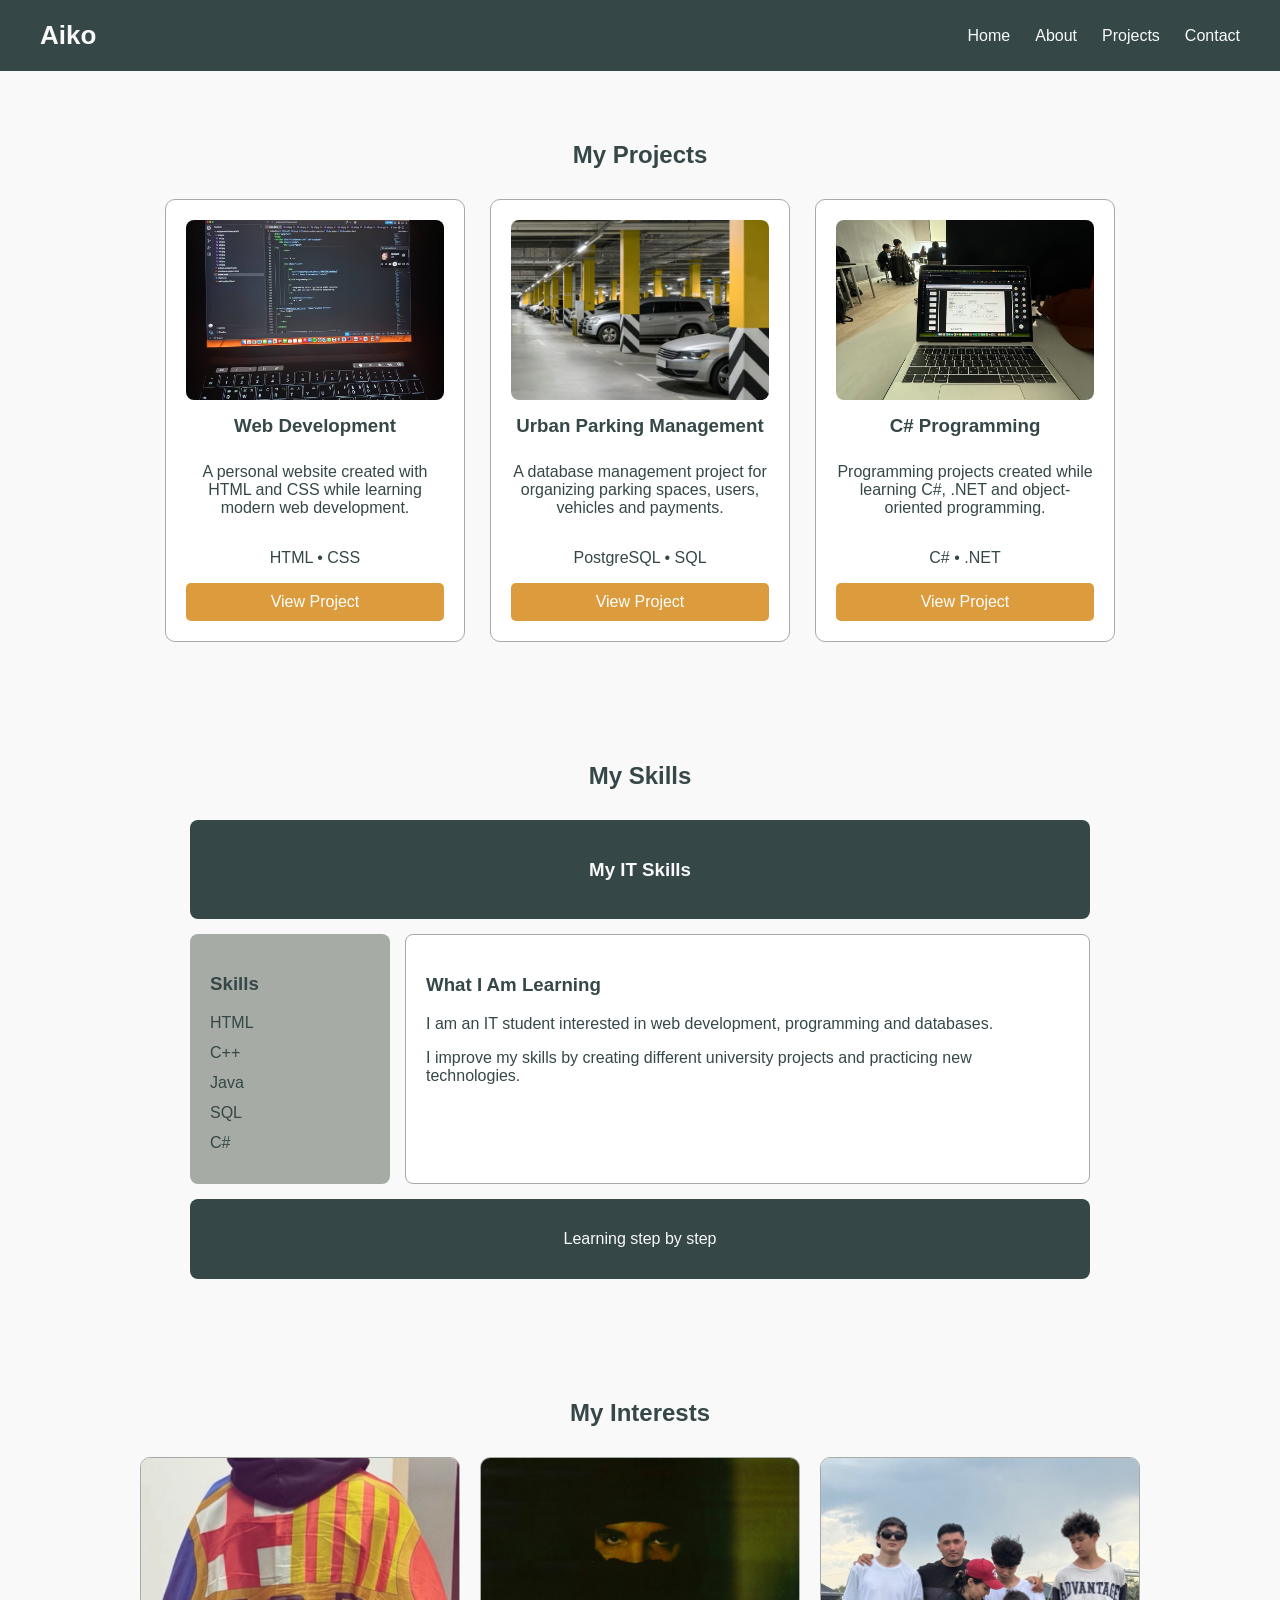
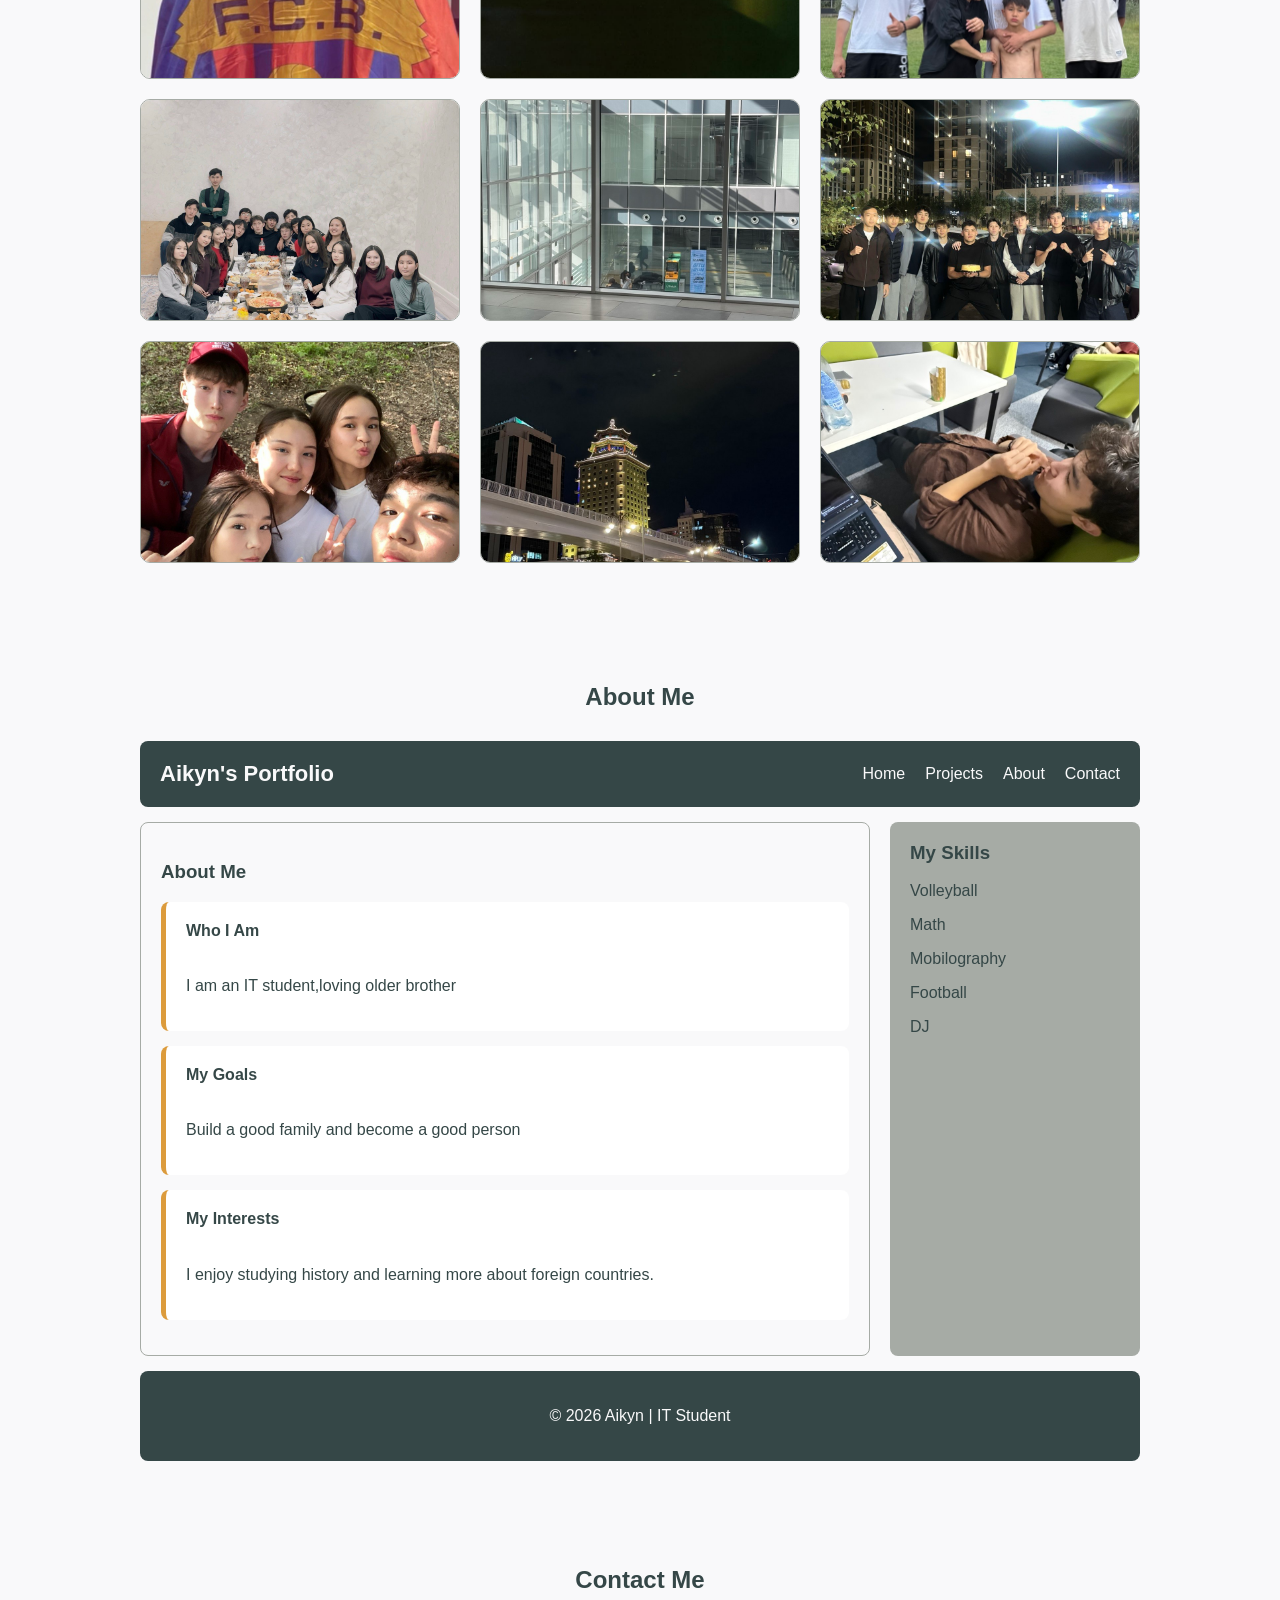
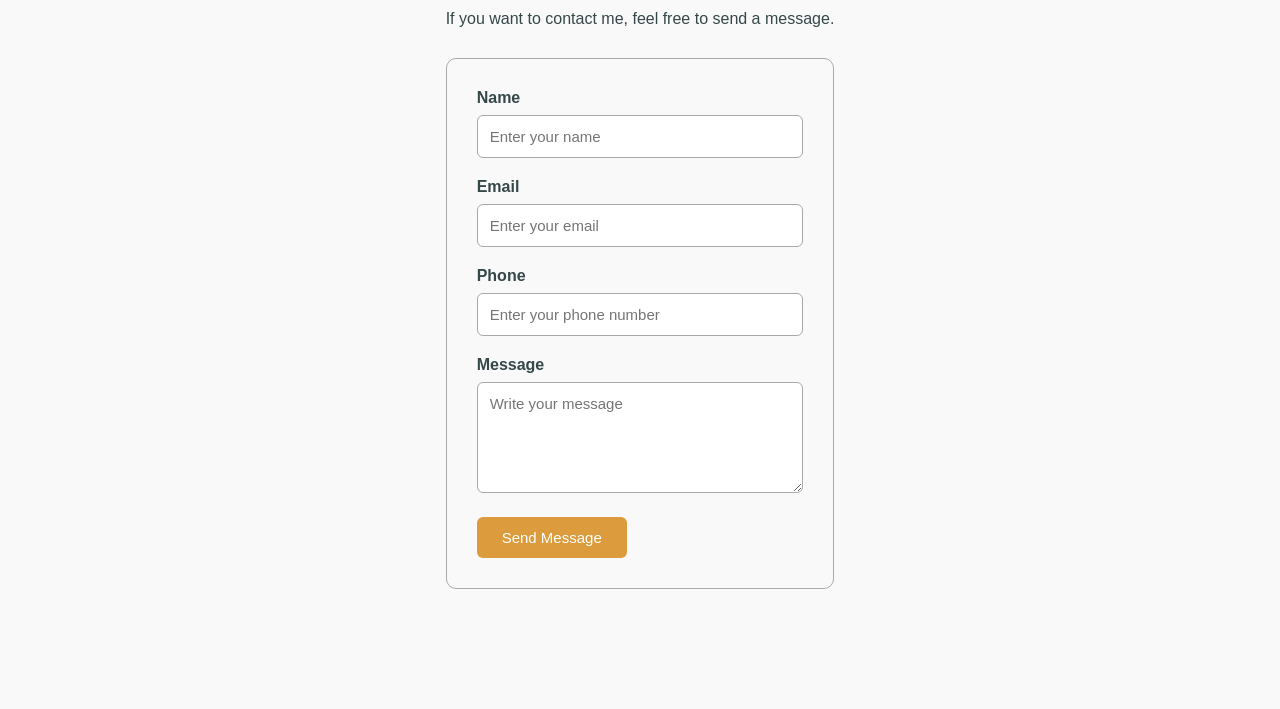
<file: index.html>
<!DOCTYPE html>
<html lang="en">

<head>
    <meta charset="UTF-8">
    <meta name="viewport" content="width=device-width, initial-scale=1.0">

    <title>Aikyn Portfolio</title>

    <link rel="stylesheet" href="style.css">
</head>

<body>
    <header class="navbar" id="home">

        <div class="logo">
            Aiko
        </div>

        <nav>
            <a href="#home">Home</a>
            <a href="#about">About</a>
            <a href="#projects">Projects</a>
            <a href="#contact">Contact</a>
        </nav>

    </header>

<section class="cards-section" id="projects">

    <h2>My Projects</h2>

    <div class="cards">

        <div class="card">

            <img
                src="images/p1.jpg"
                alt="Web Development Project">

            <h3>Web Development</h3>

            <p>
                A personal website created with HTML and CSS
                while learning modern web development.
            </p>

            <p class="project-tech">
                HTML • CSS
            </p>

           <a href="web-project.html" class="project-button">
           View Project
            </a>
        </div>

        <div class="card">

            <img
                src="images/p2.webp"
                alt="Urban Parking Management Project">

            <h3>Urban Parking Management</h3>

            <p>
                A database management project for organizing
                parking spaces, users, vehicles and payments.
            </p>

            <p class="project-tech">
                PostgreSQL • SQL
            </p>

        <a href="database-project.html" class="project-button">
         View Project
        </a>
        </div>

        <div class="card">

            <img
                src="images/p3.jpg"
                alt="C Sharp Programming Project">

            <h3>C# Programming</h3>

            <p>
                Programming projects created while learning
                C#, .NET and object-oriented programming.
            </p>

            <p class="project-tech">
                C# • .NET
            </p>

        <a href="csharp-project.html" class="project-button">
         View Project
        </a>
        </div>

    </div>

</section>

    <section class="grid-section">

        <h2>My Skills</h2>

        <div class="grid-layout">

            <header class="grid-header">

                <h3>My IT Skills</h3>

            </header>


            <aside class="grid-sidebar">

                <h3>Skills</h3>

                <p>HTML</p>
                <p>C++</p>
                <p>Java</p>
                <p>SQL</p>
                <p>C#</p>

            </aside>


            <main class="grid-main">

                <h3>What I Am Learning</h3>

                <p>
                    I am an IT student interested in web development,
                    programming and databases.
                </p>

                <p>
                    I improve my skills by creating different
                    university projects and practicing new technologies.
                </p>

            </main>


            <footer class="grid-footer">

                <p>
                    Learning step by step
                </p>

            </footer>

        </div>

    </section>



    <section class="gallery-section">

        <h2>My Interests</h2>

        <div class="gallery">

            <div class="gallery-item">

                <img
                    src="images/a1.jpg"
                    alt="Football">

                <div class="caption">
                    Football
                </div>

            </div>


            <div class="gallery-item">

                <img
                    src="images/a21.jpg"
                    alt="Music">

                <div class="caption">
                    Music
                </div>

            </div>


            <div class="gallery-item">

                <img
                    src="images/a3.jpg"
                    alt="My Family">

                <div class="caption">
                    My family
                </div>

            </div>


            <div class="gallery-item">

                <img
                    src="images/a4.jpg"
                    alt="My class">

                <div class="caption">
                    My class
                </div>

            </div>


            <div class="gallery-item">

                <img
                    src="images/a5.jpg"
                    alt="University">

                <div class="caption">
                    University
                </div>

            </div>


            <div class="gallery-item">

                <img
                    src="images/a6.jpg"
                    alt="Friends">

                <div class="caption">
                    Friends
                </div>

            </div>


            <div class="gallery-item">

                <img
                    src="images/a7.jpg"
                    alt="Home">

                <div class="caption">
                    Home
                </div>

            </div>


            <div class="gallery-item">

                <img
                    src="images/a8.jpg"
                    alt="City">

                <div class="caption">
                    City
                </div>

            </div>


            <div class="gallery-item">

                <img
                    src="images/a9.jpg"
                    alt="Me">

                <div class="caption">
                    Me
                </div>

            </div>

        </div>

    </section>


    <section class="portfolio-section">

        <h2>About Me</h2>

        <div class="portfolio-layout">


            <header class="portfolio-header">

                <div class="portfolio-logo">
                    Aikyn's Portfolio
                </div>

                <nav>

                    <a href="#home">
                        Home
                    </a>

                    <a href="#projects">
                        Projects
                    </a>

                    <a href="#about">
                        About
                    </a>

                    <a href="#contact">
                        Contact
                    </a>

                </nav>

            </header>


            <main class="portfolio-main">


                <div class="projects" id="about">

                    <h3>About Me</h3>


                    <div class="project-card">

                        <h4>Who I Am</h4>

                        <p>
                            I am an IT student,loving older brother 
                        </p>

                    </div>


                    <div class="project-card">

                        <h4>My Goals</h4>

                        <p>
                            Build a good family and become a good person
                        </p>

                    </div>


                    <div class="project-card">

                        <h4>My Interests</h4>

                        <p>
                            I enjoy studying history and learning more about foreign countries.
                        </p>

                    </div>

                </div>

                <aside class="portfolio-sidebar">

                    <h3>My Skills</h3>

                    <p>
                         Volleyball
                    </p>

                    <p>
                         Math
                    </p>

                    <p>
                        Mobilography
                    </p>

                    <p>
                        Football
                    </p>

                    <p>
                        DJ
                    </p>

                </aside>

            </main>
            <section class="contact-section" id="contact">

    <h2>Contact Me</h2>

    <p>If you want to contact me, feel free to send a message.</p>

    <form class="contact-form">

        <div class="form-group">
            <label for="name">Name</label>
            <input type="text" id="name" placeholder="Enter your name">
        </div>

        <div class="form-group">
            <label for="email">Email</label>
            <input type="email" id="email" placeholder="Enter your email">
        </div>

        <div class="form-group">
            <label for="phone">Phone</label>
            <input type="tel" id="phone" placeholder="Enter your phone number">
        </div>

        <div class="form-group">
            <label for="message">Message</label>
            <textarea id="message" rows="5" placeholder="Write your message"></textarea>
        </div>

        <button type="submit">Send Message</button>

    </form>

</section>


            <footer class="portfolio-footer">

                <p>
                    © 2026 Aikyn | IT Student
                </p>

            </footer>

        </div>

    </section>

</body>

</html>
</file>
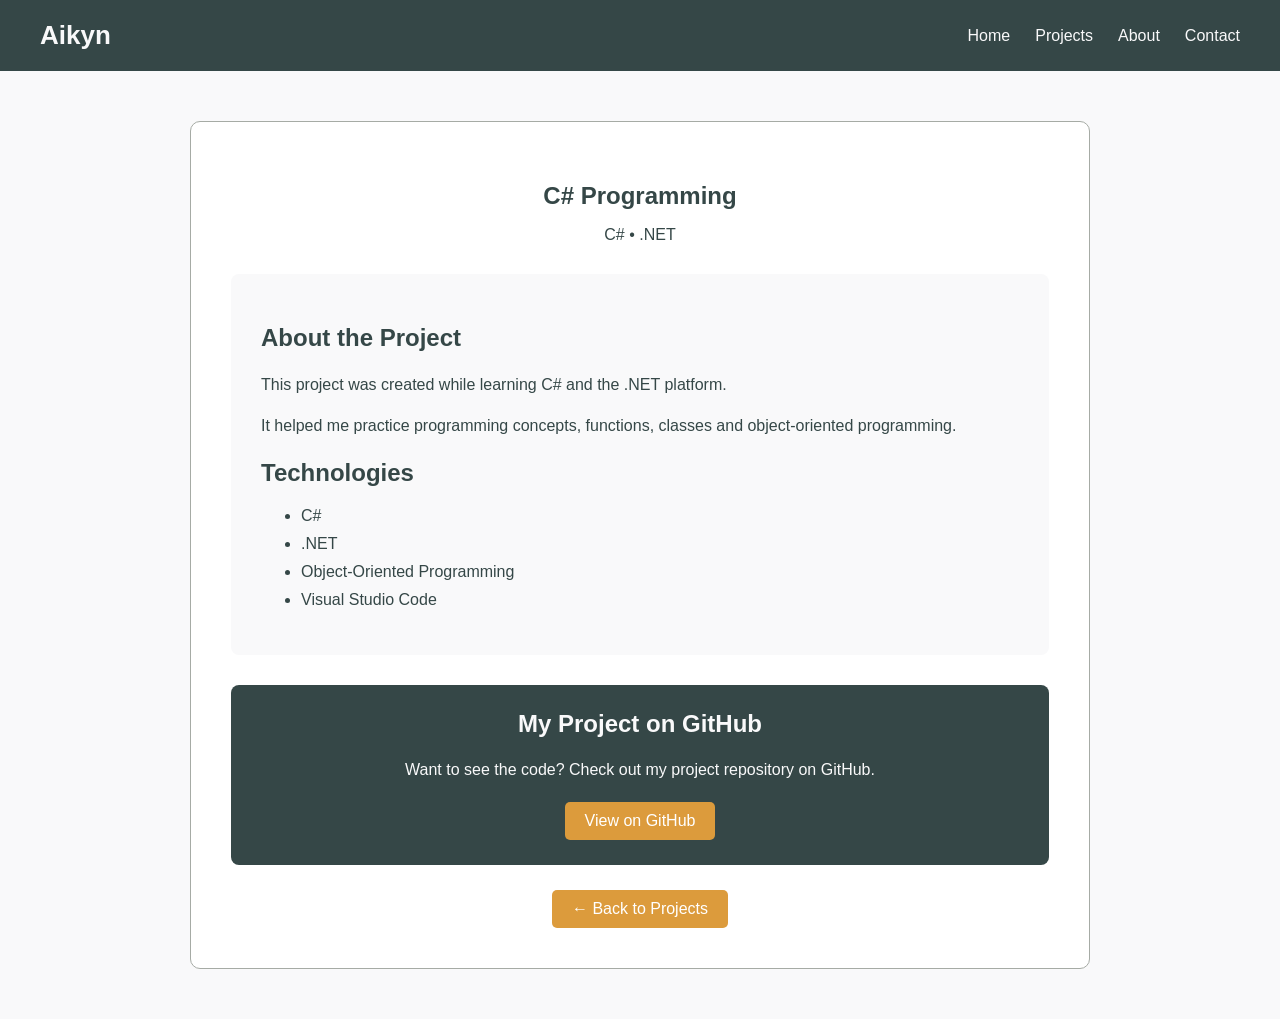
<file: csharp-project.html>
<!DOCTYPE html>
<html lang="en">

<head>

    <meta charset="UTF-8">

    <meta name="viewport"
          content="width=device-width, initial-scale=1.0">

    <title>C# Programming - Aikyn</title>

    <link rel="stylesheet" href="style.css">

</head>

<body>

    <header class="navbar">

        <div class="logo">
            Aikyn
        </div>

        <nav>

            <a href="index.html">
                Home
            </a>

            <a href="index.html#projects">
                Projects
            </a>

            <a href="index.html#about">
                About
            </a>

            <a href="index.html#contact">
                Contact
            </a>

        </nav>

    </header>


    <section class="project-page">

        <h1>C# Programming</h1>

        <p class="project-tech">
            C# • .NET
        </p>

        <div class="project-content">

            <h2>About the Project</h2>

            <p>
                This project was created while learning
                C# and the .NET platform.
            </p>

            <p>
                It helped me practice programming concepts,
                functions, classes and object-oriented programming.
            </p>

            <h2>Technologies</h2>

            <ul>
                <li>C#</li>
                <li>.NET</li>
                <li>Object-Oriented Programming</li>
                <li>Visual Studio Code</li>
            </ul>

        </div>
        <div class="github-project">

    <h2>My Project on GitHub</h2>

    <p>
        Want to see the code?
        Check out my project repository on GitHub.
    </p>

    <a href="https://github.com/aikynsabit077/Market"
       target="_blank"
       class="project-button">
        View on GitHub
    </a>

</div>

        <a href="index.html#projects" class="project-button">
            ← Back to Projects
        </a>

    </section>

</body>

</html>
</file>
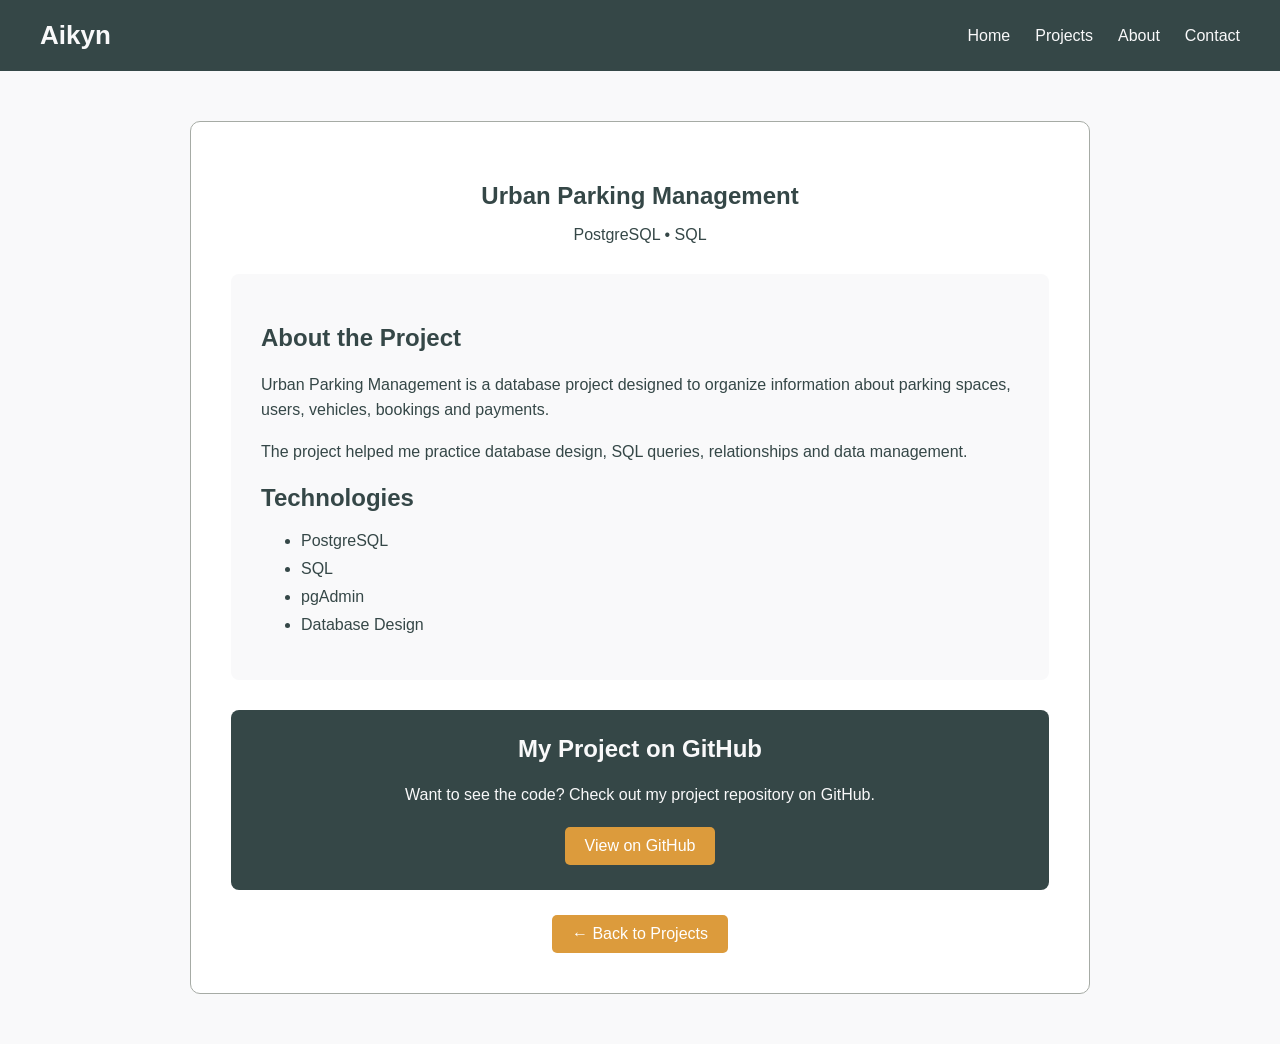
<file: database-project.html>
<!DOCTYPE html>
<html lang="en">

<head>

    <meta charset="UTF-8">

    <meta name="viewport"
          content="width=device-width, initial-scale=1.0">

    <title>Database Project - Aikyn</title>

    <link rel="stylesheet" href="style.css">

</head>

<body>

    <header class="navbar">

        <div class="logo">
            Aikyn
        </div>

        <nav>

            <a href="index.html">
                Home
            </a>

            <a href="index.html#projects">
                Projects
            </a>

            <a href="index.html#about">
                About
            </a>

            <a href="index.html#contact">
                Contact
            </a>

        </nav>

    </header>


    <section class="project-page">

        <h1>Urban Parking Management</h1>

        <p class="project-tech">
            PostgreSQL • SQL
        </p>

        <div class="project-content">

            <h2>About the Project</h2>

            <p>
                Urban Parking Management is a database project
                designed to organize information about parking
                spaces, users, vehicles, bookings and payments.
            </p>

            <p>
                The project helped me practice database design,
                SQL queries, relationships and data management.
            </p>

            <h2>Technologies</h2>

            <ul>
                <li>PostgreSQL</li>
                <li>SQL</li>
                <li>pgAdmin</li>
                <li>Database Design</li>
            </ul>

        </div>
        <div class="github-project">

    <h2>My Project on GitHub</h2>

    <p>
        Want to see the code?
        Check out my project repository on GitHub.
    </p>

    <a href="https://github.com/aikynsabit077/Market"
       target="_blank"
       class="project-button">
        View on GitHub
    </a>

</div>

        <a href="index.html#projects" class="project-button">
            ← Back to Projects
        </a>

    </section>

</body>

</html>
</file>
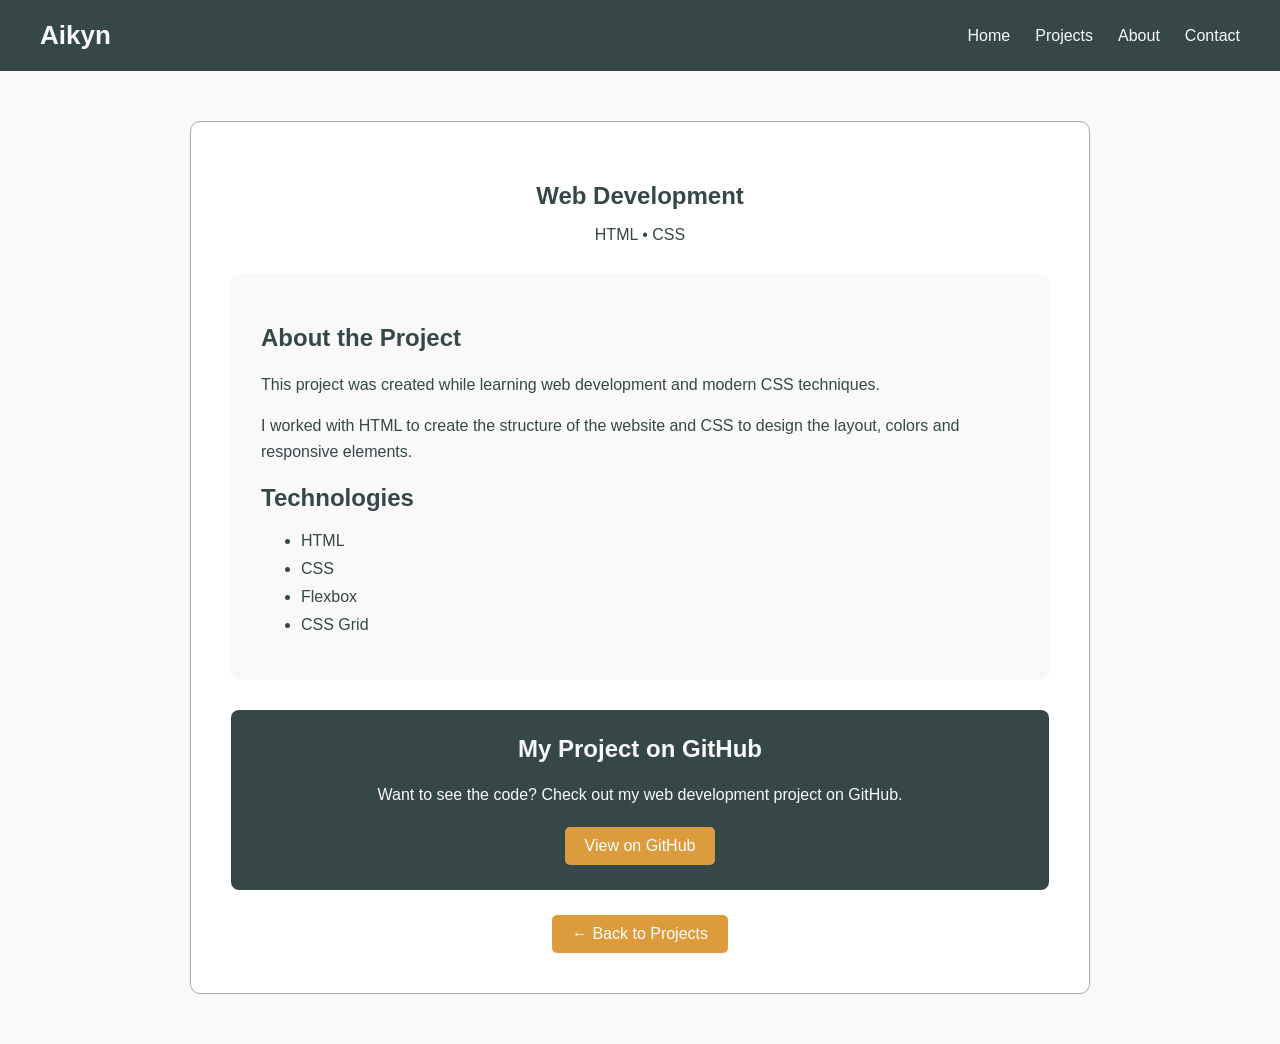
<file: web-project.html>
<!DOCTYPE html>
<html lang="en">

<head>

    <meta charset="UTF-8">

    <meta name="viewport"
          content="width=device-width, initial-scale=1.0">

    <title>Web Development - Aikyn</title>

    <link rel="stylesheet" href="style.css">

</head>

<body>

    <header class="navbar">

        <div class="logo">
            Aikyn
        </div>

        <nav>

            <a href="index.html">
                Home
            </a>

            <a href="index.html#projects">
                Projects
            </a>

            <a href="index.html#about">
                About
            </a>

            <a href="index.html#contact">
                Contact
            </a>

        </nav>

    </header>


    <section class="project-page">

        <h1>Web Development</h1>

        <p class="project-tech">
            HTML • CSS
        </p>

        <div class="project-content">

            <h2>About the Project</h2>

            <p>
                This project was created while learning
                web development and modern CSS techniques.
            </p>

            <p>
                I worked with HTML to create the structure
                of the website and CSS to design the layout,
                colors and responsive elements.
            </p>

            <h2>Technologies</h2>

            <ul>
                <li>HTML</li>
                <li>CSS</li>
                <li>Flexbox</li>
                <li>CSS Grid</li>
            </ul>

        </div>
        <div class="github-project">

    <h2>My Project on GitHub</h2>

    <p>
        Want to see the code?
        Check out my web development project on GitHub.
    </p>

    <a href="https://github.com/aikynsabit077/assignment1"
       target="_blank"
       class="project-button">
        View on GitHub
    </a>

</div>

        <a href="index.html#projects" class="project-button">
            ← Back to Projects
        </a>

    </section>

</body>

</html>
</file>
<file: style.css>
* {
        box-sizing: border-box;
}

html {
    scroll-behavior: smooth;
}

body {
    margin: 0;
    font-family: Arial, sans-serif;
    background-color: #F9F9FA;
    color: #354747;
}

.navbar {
    display: flex;
    justify-content: space-between;
    align-items: center;
    padding: 20px 40px;
    background-color: #354747;
}

.logo {
    color: #F9F9FA;
    font-size: 26px;
    font-weight: bold;
}

.navbar nav {
    display: flex;
    gap: 25px;
}

.navbar nav a {
    color: #F9F9FA;
    text-decoration: none;

    transition: color 0.3s;
}

.navbar nav a:hover {
    color: #DC9B3C;
}

.cards-section {
    padding: 50px 40px;
    text-align: center;
}

.cards-section h2 {
    color: #354747;
    margin-bottom: 30px;
}

.cards {
    display: flex;
    gap: 25px;
    justify-content: center;
    align-items: stretch;
}

.card {
    background-color: white;
    width: 300px;
    padding: 20px;
    border-radius: 10px;
    display: flex;
    flex-direction: column;
    border: 1px solid #A6ABA5;
    transition:
        transform 0.3s,
        box-shadow 0.3s;
}

.card img {
    width: 100%;
    height: 180px;
    object-fit: cover;
    border-radius: 8px;
}

.card h3 {
    margin: 15px 0 10px;
    color: #354747;
}

.card p {
    flex-grow: 1;
    color: #354747;
}



.card:hover {
    transform: translateY(-5px);
    box-shadow:
        0 8px 20px rgba(53, 71, 71, 0.2);
}

.grid-section {
    padding: 50px 40px;
    text-align: center;
}

.grid-section h2 {
    color: #354747;
    margin-bottom: 30px;
}

.grid-layout {
    display: grid;
    grid-template-columns: 200px 1fr;
    grid-template-rows: auto auto auto;
    grid-template-areas:
        "header header"
        "sidebar main"
        "footer footer";
    gap: 15px;
    max-width: 900px;
    margin: 0 auto;
}

.grid-header {
    grid-area: header;
    background-color: #354747;
    color: #F9F9FA;
    padding: 20px;
    border-radius: 8px;
}

.grid-sidebar {
    grid-area: sidebar;
    background-color: #A6ABA5;
    color: #354747;
    padding: 20px;
    text-align: left;
    border-radius: 8px;
}

.grid-sidebar p {
    margin: 12px 0;
}

.grid-main {
    grid-area: main;
    background-color: white;
    padding: 20px;
    text-align: left;
    border-radius: 8px;
    border: 1px solid #A6ABA5;
}

.grid-footer {
    grid-area: footer;
    background-color: #354747;
    color: #F9F9FA;
    padding: 15px;
    border-radius: 8px;
}


.gallery-section {
    padding: 50px 40px;
    text-align: center;
}

.gallery-section h2 {
    color: #354747;
    margin-bottom: 30px;
}

.gallery {
    display: grid;
    grid-template-columns:
        repeat(3, 1fr);

    gap: 20px;
    max-width: 1000px;
    margin: 0 auto;
}

.gallery-item {
    position: relative;
    overflow: hidden;
    border-radius: 10px;
    background-color: white;
    border: 1px solid #A6ABA5;
}

.gallery-item img {
    width: 100%;
    height: 220px;
    object-fit: cover;
    display: block;
    transition: transform 0.3s;
}

.gallery-item:hover img {
    transform: scale(1.05);
}

.caption {
    position: absolute;
    bottom: 0;
    left: 0;
    width: 100%;
    padding: 15px;
    background-color:
        rgba(53, 71, 71, 0.9);

    color: #F9F9FA;
    opacity: 0;
    transition: opacity 0.3s;
}

.gallery-item:hover .caption {
    opacity: 1;
}


.portfolio-section {
    padding: 50px 40px;
    text-align: center;
}

.portfolio-section > h2 {
    color: #354747;
    margin-bottom: 30px;
}

.portfolio-layout {
    display: grid;
    grid-template-columns: 1fr;
    grid-template-rows:
        auto auto auto;

    grid-template-areas:
        "header"
        "main"
        "footer";

    gap: 15px;
    max-width: 1000px;
    margin: 0 auto;
}


.portfolio-header {
    grid-area: header;
    display: flex;
    justify-content: space-between;
    align-items: center;
    padding: 20px;
    background-color: #354747;
    color: #F9F9FA;
    border-radius: 8px;
}

.portfolio-logo {
    font-size: 22px;
    font-weight: bold;
}

.portfolio-header nav {
    display: flex;
    gap: 20px;
}

.portfolio-header nav a {
    color: #F9F9FA;
    text-decoration: none;
    transition: color 0.3s;
}

.portfolio-header nav a:hover {
    color: #DC9B3C;
}


.portfolio-main {
    grid-area: main;
    display: grid;
    grid-template-columns:
        1fr 250px;

    gap: 20px;
    text-align: left;
}


.projects {
    background-color: #F9F9FA;
    padding: 20px;
    border: 1px solid #A6ABA5;
    border-radius: 8px;
}

.projects h3 {
    color: #354747;
}

.project-card {
    background-color: white;
    padding: 20px;
    margin-bottom: 15px;
    border-radius: 8px;
    border-left: 5px solid #DC9B3C;
    display: flex;
    flex-direction: column;
    transition:
        transform 0.3s,
        box-shadow 0.3s;
}

.project-card:hover {
    transform: translateY(-3px);
    box-shadow:
        0 6px 15px rgba(53, 71, 71, 0.15);
}

.project-card h4 {
    margin-top: 0;
    color: #354747;
}

.project-card p {
    color: #354747;
}

.project-card button {
    align-self: flex-start;
    padding: 10px 20px;
    border: none;
    border-radius: 5px;
    background-color: #DC9B3C;
    color: white;
    cursor: pointer;
    transition: background-color 0.3s;
}

.project-card button:hover {
    background-color: #DA8956;
}


.portfolio-sidebar {
    background-color: #A6ABA5;
    color: #354747;
    padding: 20px;
    border-radius: 8px;
}

.portfolio-sidebar h3 {
    margin-top: 0;
}


.portfolio-footer {
    grid-area: footer;
    padding: 20px;
    background-color: #354747;
    color: #F9F9FA;
    border-radius: 8px;
}

@media (max-width: 768px) {

    .navbar {
        flex-direction: column;
        gap: 15px;
        padding: 20px;
    }

    .cards {
        flex-direction: column;
        align-items: center;
    }

    .card {
        width: 100%;
        max-width: 400px;
    }

    .grid-layout {
        grid-template-columns: 1fr;
        grid-template-rows: auto;
        grid-template-areas:
            "header"
            "sidebar"
            "main"
            "footer";
    }

    .gallery {
        grid-template-columns: 1fr;
    }

    .portfolio-main {
        grid-template-columns: 1fr;
    }

    .portfolio-header {
        flex-direction: column;
        gap: 15px;
    }

    .portfolio-header nav {
        flex-wrap: wrap;
        justify-content: center;
    }
}
.project-button {
    display: inline-block;
    padding: 10px 20px;
    border-radius: 5px;
    background-color: #DC9B3C;
    color: white;
    text-decoration: none;
    text-align: center;
    transition: background-color 0.3s;
}

.project-button:hover {
    background-color: #DA8956;
}

.project-page {
    max-width: 900px;
    margin: 50px auto;
    padding: 40px;
    background-color: white;
    border-radius: 10px;
    border: 1px solid #A6ABA5;
    text-align: center;
}

.project-page h1 {
    color: #354747;
    margin-bottom: 10px;
}

.project-content {
    margin: 30px 0;
    padding: 30px;
    background-color: #F9F9FA;
    border-radius: 8px;
    text-align: left;
}

.project-content h2 {
    color: #354747;
}

.project-content p {
    line-height: 1.6;
}

.project-content li {
    margin-bottom: 10px;
}


.github-project h2 {
    margin-top: 0;
    color: #F9F9FA;
}

.github-project p {
    margin-bottom: 20px;
    line-height: 1.5;
}

.github-project .project-button {
    background-color: #DC9B3C;
}

.github-project .project-button:hover {
    background-color: #DA8956;
}
.github-project {
    margin-top: 30px;
    margin-bottom: 25px;
    padding: 25px;
    background-color: #354747;
    color: #F9F9FA;
    border-radius: 8px;
}

.contact-section {
    padding: 70px 40px;
    max-width: 900px;
    margin: 0 auto;
    text-align: center;
}

.contact-section h2 {
    color: #354747;
    margin-bottom: 10px;
}

.contact-section > p {
    color: #354747;
    margin-bottom: 30px;
}

.contact-form {
    background-color: #F9F9FA;
    border: 1px solid #A6ABA5;
    border-radius: 10px;
    padding: 30px;
    text-align: left;
}

.form-group {
    margin-bottom: 20px;
}

.form-group label {
    display: block;
    margin-bottom: 8px;
    color: #354747;
    font-weight: bold;
}

.form-group input,
.form-group textarea {
    width: 100%;
    padding: 12px;
    border: 1px solid #A6ABA5;
    border-radius: 6px;
    font-family: Arial, sans-serif;
    font-size: 15px;
    box-sizing: border-box;
}

.form-group textarea {
    resize: vertical;
}

.form-group input:focus,
.form-group textarea:focus {
    outline: none;
    border-color: #DC9B3C;
}

.contact-form button {
    padding: 12px 25px;
    border: none;
    border-radius: 6px;
    background-color: #DC9B3C;
    color: white;
    font-size: 15px;
    cursor: pointer;
}

.contact-form button:hover {
    background-color: #DA8956;
}
</file>
